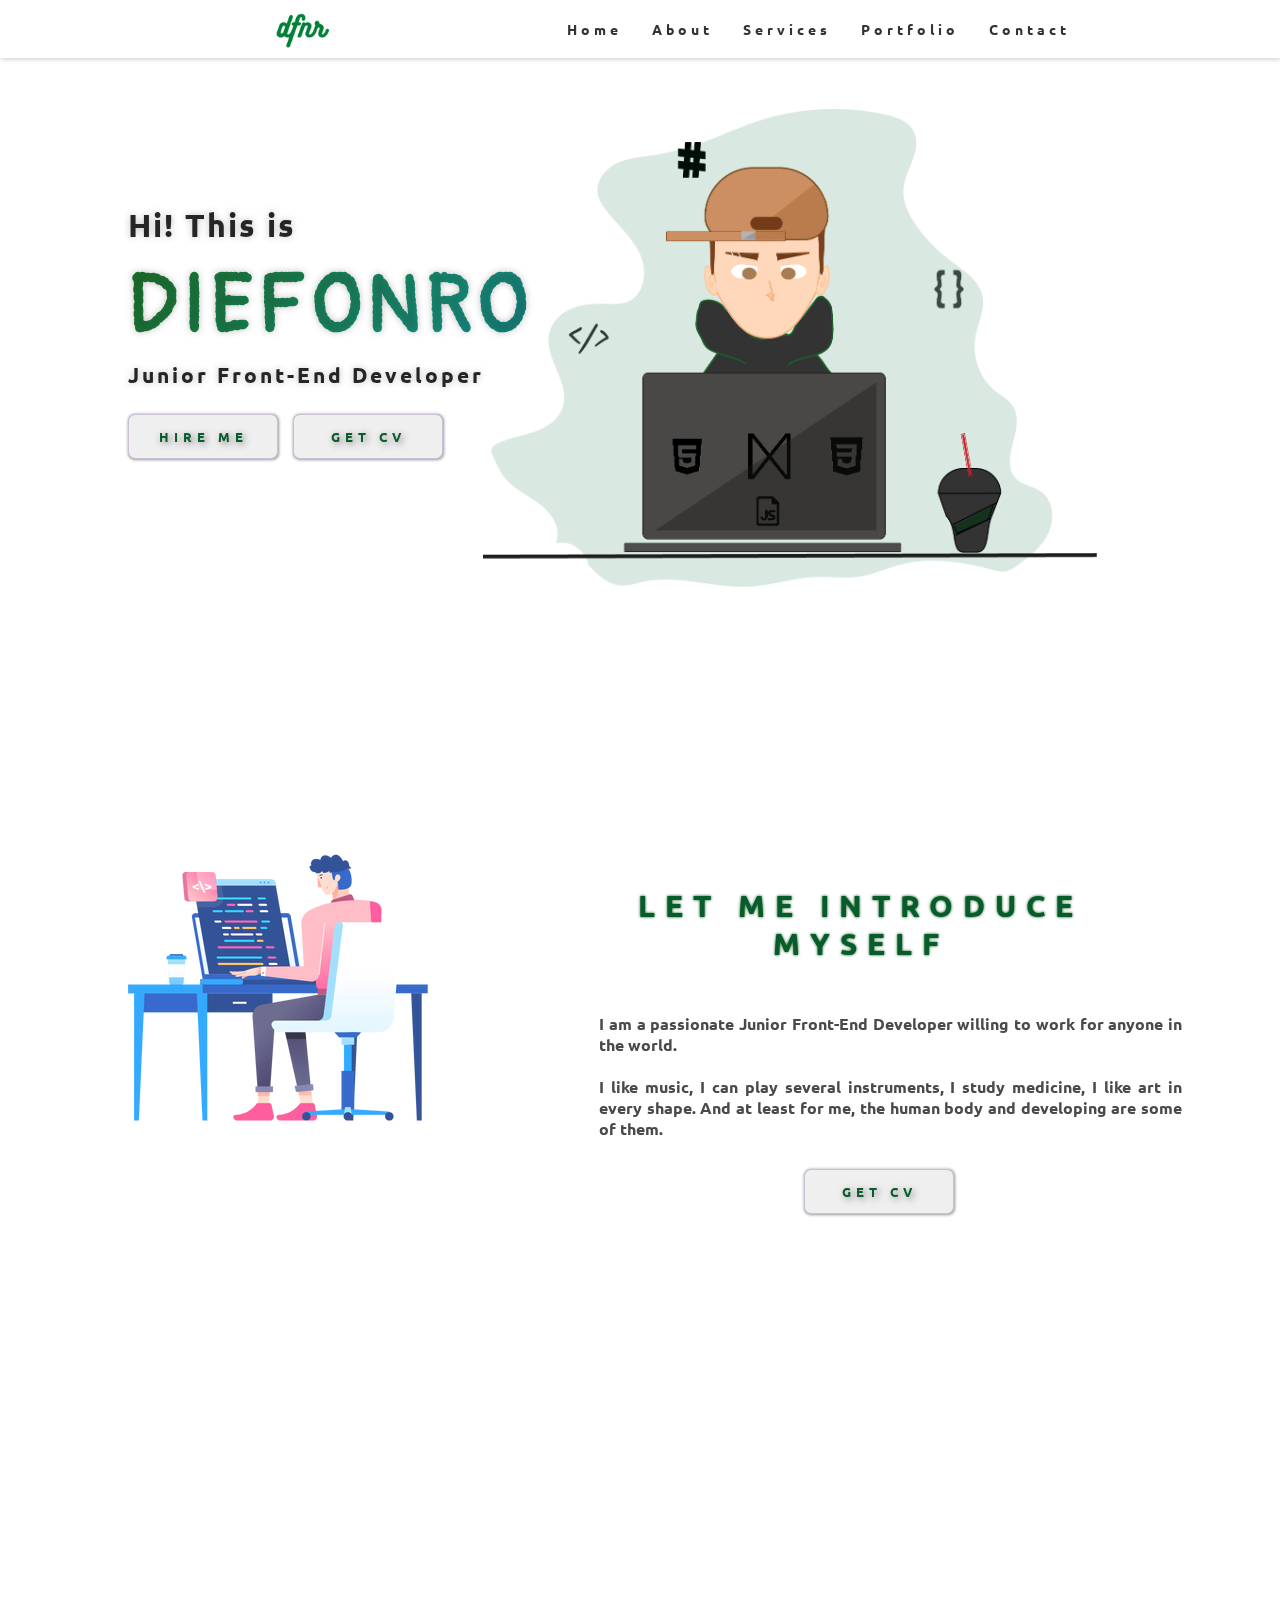
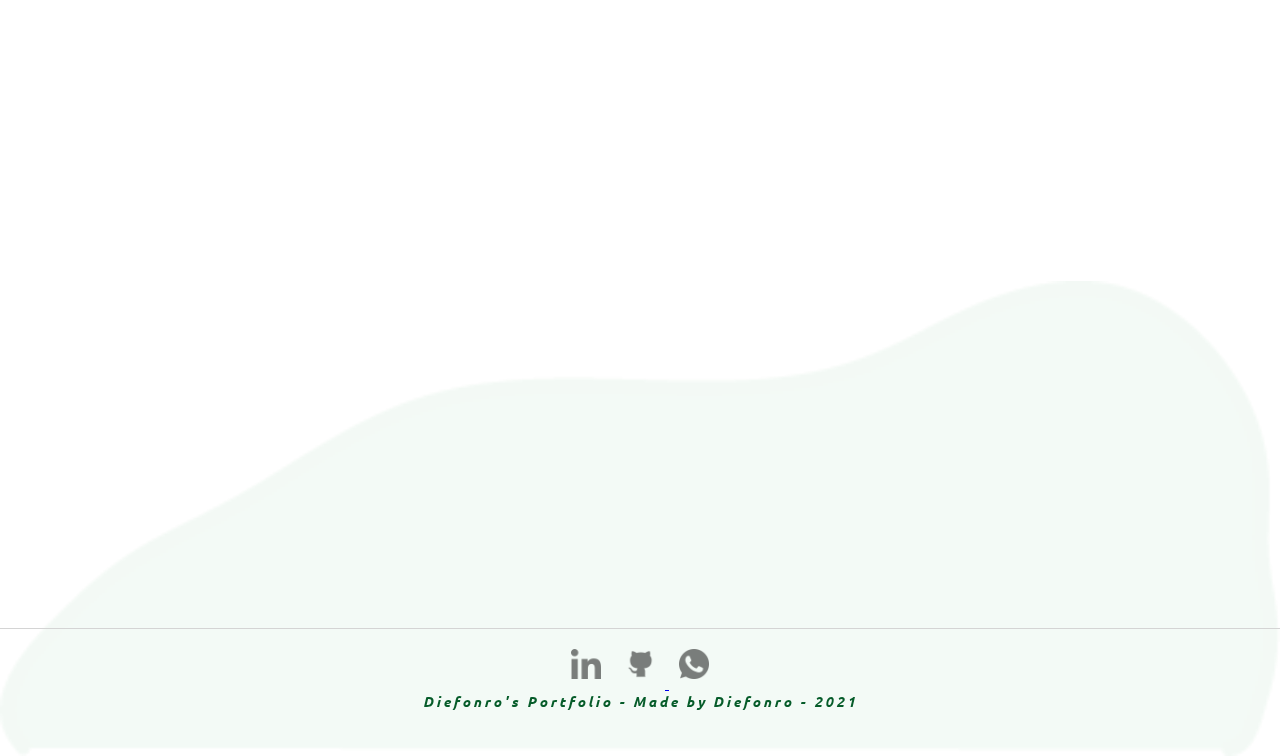
<file: index.html>
<!DOCTYPE html>
<html lang="en">
  <head>
    <meta charset="UTF-8" />
    <meta http-equiv="X-UA-Compatible" content="IE=edge" />
    <meta
      name="viewport"
      content="width=device-width, initial-scale=1.0"
      user-scalable="no"
    />
    <title>Diefonro's Portfolio</title>
    <link rel="stylesheet" href="css/styles.css" />
    <link rel="preconnect" href="https://fonts.googleapis.com" />
    <link rel="preconnect" href="https://fonts.gstatic.com" crossorigin />
    <link
      href="https://fonts.googleapis.com/css2?family=Ubuntu&family=Pangolin&display=swap"
      rel="stylesheet"
    />
    <link
      rel="shortcut icon"
      type="image/jpg"
      href="assets/logo/dfnr-fav.png"
    />
    <script src="js/scrollreveal.js"></script>
  </head>
  <body>
    <header>
      <nav class="main-nav">
        <a class="logo" href="#home">
          <img src="assets/logo/dfnr.png" alt="Diefonro logo" />
        </a>

        <img
          onclick="clickDrD()"
          class="dd-arrow"
          src="assets/logo/arrow_drop_down_black_24dp.svg"
          alt=""
        />

        <ul class="nav-list">
          <li>
            <a href="#home">Home</a>
          </li>
          <li>
            <a href="#about">About</a>
          </li>
          <li>
            <a href="#services">Services</a>
          </li>
          <li>
            <a href="#portfolio">Portfolio</a>
          </li>
          <li>
            <a href="#contact">Contact</a>
          </li>
        </ul>
      </nav>
    </header>
    <main>
      <div class="dd">
        <div class="dd-cont">
          <a href="#home">Home</a>
          <a href="#about">About</a>
          <a href="#services">Services</a>
          <a href="#portfolio">Portfolio</a>
          <a href="#contact">Contact</a>
        </div>
      </div>
      
      <div class="home-cont">
        <div class="main-text" id="home">
          <p class="text-title">Hi! This is</p>
          <h1 class="title gradient-title">DIEFONRO</h1>
          <p class="pos-text">Junior Front-End Developer</p>
          <a href="#contact"><button class="hire">HIRE ME</button></a>
          <a href="assets/files/Diefonro's CV.pdf" download="Diefonro's CV"
            ><button class="get-cv">GET CV</button></a
          >
          <img
            src="assets/img/Diefonro.png"
            alt="diefonro's ilustration"
            class="main-img"
          />
        </div>
      </div>
    
      <div class="about-sect-cont">
        <div id="about" class="et">‎‍‍‍‍‍‎ ‏‏‎‎ ‏‏‎‎ ‏‏‎‏‏‎‎ ‏‏‎‎</div>
        <div class="about">
          <div class="about-img">
            <img src="assets/img/dev1.png" alt="dev" class="dev-about" />
          </div>
          <div class="about-text">
            <h2>
              LET ME INTRODUCE <br />
              MYSELF
            </h2>
            <p>
              I am a passionate Junior Front-End Developer willing to work for anyone in the world.
              <br />
              <br />

              I like music, I can play several instruments, I study medicine, I
              like art in every shape. And at least for me, the human body and
              developing are some of them.
            </p>
            <a href="assets/files/Diefonro's CV.pdf" download="Diefonro's CV"
              ><button class="get-cv2">GET CV</button></a
            >
          </div>
        </div>
      </div>

      <div class="services-sect-cont">
        <div id="services" class="et">‎‍‍‍‍‍‎ ‏‏‎‎ ‏‏‎‎ ‏‏‎‏‏‎‎ ‏‏‎‎</div>
        <div class="services">
          <div class="services-text-cont">
            <div class="services-text">
              <h2>Services</h2>
              <p>This are some of the services I can currently provide:</p>
            </div>
          </div>
          <div class="services-cards-cont">
            <div class="services-cards">
              <div class="services-cont">
                <div class="cont1">
                  <img
                    src="assets/logo/629-6291879_the-image-is-of-a-greater-than-and.png"
                    alt="web-d.logo"
                  />
                  <h2>WEB DEVELOPMENT</h2>
                  <p>
                    For creating, building and maintaining your website based on
                    the World Wide Web.
                  </p>
                </div>
              </div>

              <div class="services-cont">
                <div class="cont2">
                  <img src="assets/logo/5387361.png" />
                  <h2>WEB DESIGN</h2>
                  <p>
                    For gathering webpage layout, content production and graphic
                    design.
                  </p>
                </div>
              </div>

              <div class="services-cont">
                <div class="cont3">
                  <img src="assets/logo/5998058.png" alt="web-d.logo" />
                  <h2>SEO OPTIMIZE</h2>
                  <p>
                    For improving the application to increase its visibility
                    when searched on search engines.
                  </p>
                </div>
              </div>
              <div class="services-cont">
                <div class="cont4">
                  <img src="assets/logo/1991222.png" alt="web-d.logo" />
                  <h2>UX/UI DESIGN</h2>
                  <p>
                    For supporting users behaviour when interacting with the
                    product, besides to desinging aesthetic interfaces,
                    improving the flow of the application.
                  </p>
                </div>
              </div>
            </div>
          </div>
          <div class="technologies">
            <div class="services-text services-text2">
              <h2>Technologies</h2>
              <p>This are some of the technologies I can currently handle:</p>
            </div>
            <div
              class="techs-cont"
              style="margin-right: 0px; margin-left: 25%; right: auto; left: 0px"
            >
              <img src="assets/logo/1199118.png" alt="html5 logo" />
              <img src="assets/logo/1199113.png" alt="css3 logo" />
              <img src="assets/logo/1199124.png" alt="javascript logo" />
              <img src="assets/logo/52234.png" alt="git logo" /> <br />
              <img
                id="gh-logo"
                src="assets/logo/4926624.png"
                alt="github logo"
              />
              <img
                id="tailwind-logo"
                src="assets/logo/1348052.png"
                alt="tailwind-logo"
              />
              <img
                id="jq-logo"
                src="assets/logo/jQuery-logo.png"
                alt="jQuery-logo"
                title="Deepening..."
              />
              <img
                id="react-logo"
                src="assets/logo/1183672.png"
                alt="react.js logo"
                title="Deepening..."
              />
              <img src="assets/logo/688062.png" alt="photoshop logo" />
              <img src="assets/logo/688064.png" alt="illustrator logo" />
              <img src="assets/logo/688068.png" alt="after efects logo" />
              <img
                id="adobe-xd"
                src="assets/logo/688066.png"
                alt="adobe xd logo"
              />
            </div>
          </div>
        </div>
      </div>

      <div id="portfolio" class="et">‎‍‍‍‍‍‎ ‏‏‎‎ ‏‏‎‎ ‏‏‎‏‏‎‎ ‏‏‎‎</div>
      <div class="portfolio">
        <div class="portfolio-text">
          <h2>Diefonro's Portfolio</h2>
          <p>Here are some of the creations I have developed:</p>
        </div>
        <div class="portfolio-cont">
          <div class="portfolio-card">
            <a
              href="https://diefonro.github.io/Vegan-Store"
              target="_blank"
              class="vegan-st"
            >
              <img src="assets/img/vegan-st.png" alt="vegan store website" />
            </a>
            <div class="portfolio-card-text">
              <h2>Vegan Store Website</h2>
              <p>
                Template made specially for a regular Vegan Store (can be
                applied to any store).
                <br />
                <br />
                You can check the code on
                <a
                  class="gith-link"
                  target="_blank"
                  href="https://github.com/Diefonro/Vegan-Store"
                  >GitHub</a
                ><br />
                <br />
                You can watch this page live
                <a href="https://diefonro.github.io/Vegan-Store" target="_blank"
                  >here</a
                >
              </p>
            </div>
          </div>
          <div class="portfolio-card">
            <a
              href="https://diefonro.github.io/Google-Clone-Diefonro"
              target="_blank"
              class="vegan-st"
            >
              <img src="assets/img/google-cl.png" alt="google clone" />
            </a>
            <div class="portfolio-card-text">
              <h2>Google Clone</h2>
              <p>
                This is a google clone made completely from scratch by Diefonro.
                <br />
                <br />
                You can check the code on
                <a
                  class="gith-link"
                  target="_blank"
                  href="https://github.com/Diefonro/Google-Clone-Diefonro"
                  >GitHub</a
                ><br />
                <br />
                You can watch this page live
                <a
                  href="https://diefonro.github.io/Google-Clone-Diefonro"
                  target="_blank"
                  >here</a
                >
              </p>
            </div>
          </div>
          <div class="portfolio-card">
            <a
              href="https://diefonro.github.io/Budget-App"
              target="_blank"
              class="vegan-st"
            >
              <img src="assets/img/Budget-App.png" alt="budget app" />
            </a>
            <div class="portfolio-card-text">
              <h2>Budget App</h2>
              <p>
                This is a budget application made with JavaScript to keep track
                of incomes and outcomes (It's in Spanish but you can easily
                understand).
                <br />
                <br />
                You can check the code on
                <a
          
                  class="gith-link"
                  target="_blank"
                  href="https://github.com/Diefonro/Budget-App"
                  >GitHub</a
                >
              
                <br />
                <br />
                You can watch this page live
                <a href="https://diefonro.github.io/Budget-App" target="_blank"
                  >here</a
                >
              </p>
            </div>
          </div>
          
          <div class="portfolio-card">
            <a
              href="https://diefonro.github.io/Digital-Clock-JS"
              target="_blank"
              class="vegan-st"
            >
              <img src="assets/img/OCK.png" alt="budget app" />
            </a>
            <div class="portfolio-card-text">
              <h2>Digital Clock</h2>
              <p>
                This is an application that shows a digital clock, besides to
                the current date, and a little animation.
                <br />
                <br />
                You can check the code on
                <a
                  class="gith-link"
                  target="_blank"
                  href="https://github.com/Diefonro/Digital-Clock-JS"
                  >GitHub</a
                ><br />
                <br />
                You can watch this page live
                <a
                  href="https://diefonro.github.io/Digital-Clock-JS/"
                  target="_blank"
                  >here</a
                >
              </p>
            </div>
          </div>
          <div class="portfolio-card">
            <a
              href="https://diefonro.github.io/List-Of-Individuals"
              target="_blank"
              class="vegan-st"
            >
              <img src="assets/img/list-ind.png" alt="budget app" />
            </a>
            <div class="portfolio-card-text">
              <h2>List Of Individuals</h2>
              <p>
                This exercise can be applied to a restaurant, for example, by adding the individual and another input for the table number. Or it could be used in some other way, it depends on your imagination!
                <br />
                <br />
                You can check the code on
                <a
                  class="gith-link"
                  target="_blank"
                  href="https://github.com/Diefonro/List-Of-Individuals"
                  >GitHub</a
                ><br />
                <br />
                You can watch this page live
                <a
                  href="https://diefonro.github.io/List-Of-Individuals"
                  target="_blank"
                  >here</a
                >
              </p>
            </div>
          </div>
          <div class="portfolio-card">
            <a
              href="https://diefonro.github.io/Nintendo-Clone"
              target="_blank"
              class="vegan-st"
            >
              <img src="assets/img/Nintendo-Clone.png" alt="Nintendo-Clone" />
            </a>
            <div class="portfolio-card-text">
              <h2>Nintendo Page Clone</h2>
              <p>
                This one is a clone of one of the landing pages of Nintendo, I
                made this page totally with TailwindCSS and a couple of lines of
                JavaScript.
                <br />
                <br />
                You can check the code on
                <a
                  class="gith-link"
                  target="_blank"
                  href="https://github.com/Diefonro/Nintendo-Clone"
                  >GitHub</a
                ><br />
                <br />
                You can watch this page live
                <a
                  href="https://diefonro.github.io/Nintendo-Clone"
                  target="_blank"
                  >here</a
                >
              </p>
            </div>
          </div>
        </div>
      </div>

      <div id="contact" class="et">‎‍‍‍‍‍‎ ‏‏‎‎ ‏‏‎‎ ‏‏‎‏‏‎‎ ‏‏‎‎</div>
      <div class="contact">
        <div class="contact-cont">
          <h3>Contact me</h3>
          <form action="https://formsubmit.co/dafrprof@gmail.com" method="POST">
            <input type="text" name="name" placeholder="Name" required />
            <input
              type="hidden"
              name="_next"
              value="https://diefonro.github.io/portfolio/thankyou.html"
            />
            <input
              type="email"
              name="email"
              placeholder="Your Email Address"
              required
            />
            <input type="text" name="_subject" placeholder="Subject" required />
            <input type="hidden" name="_captcha" value="false" />
            <textarea
              minlength="10"
              name="textarea"
              id="message"
              cols="25"
              rows="10"
              placeholder="Message"
            ></textarea>

            <a href="thankyou.html">
              <button class="contact-btn">SEND</button></a
            >
          </form>
        </div>
      </div>
    </main>
    <footer class="footer">
      <a
        href="https://www.linkedin.com/in/andrés-fonseca-619385225/"
        target="_blank"
      >
        <img id="lil-footer" src="assets/logo/2111532.png" alt="linkedin logo"
      /></a>
      <a href="https://github.com/Diefonro" target="_blank">
        <img id="ghl-footer" src="assets/logo/4926624.png" alt="github logo" />
      </a>
      <a href="https://wa.me/5491132695087" target="_blank">
        <img id="wpl-footer" src="assets/logo/733641.png" alt="whatsapp logo"
      /></a>
      <small>Diefonro's Portfolio - Made by Diefonro - 2021</small>
    </footer>
    <img id="footer-bcg" src="assets/img/bcg-portfolio.png" alt="" />

    <script src="js/app.js"></script>
  </body>
</html>
</file>
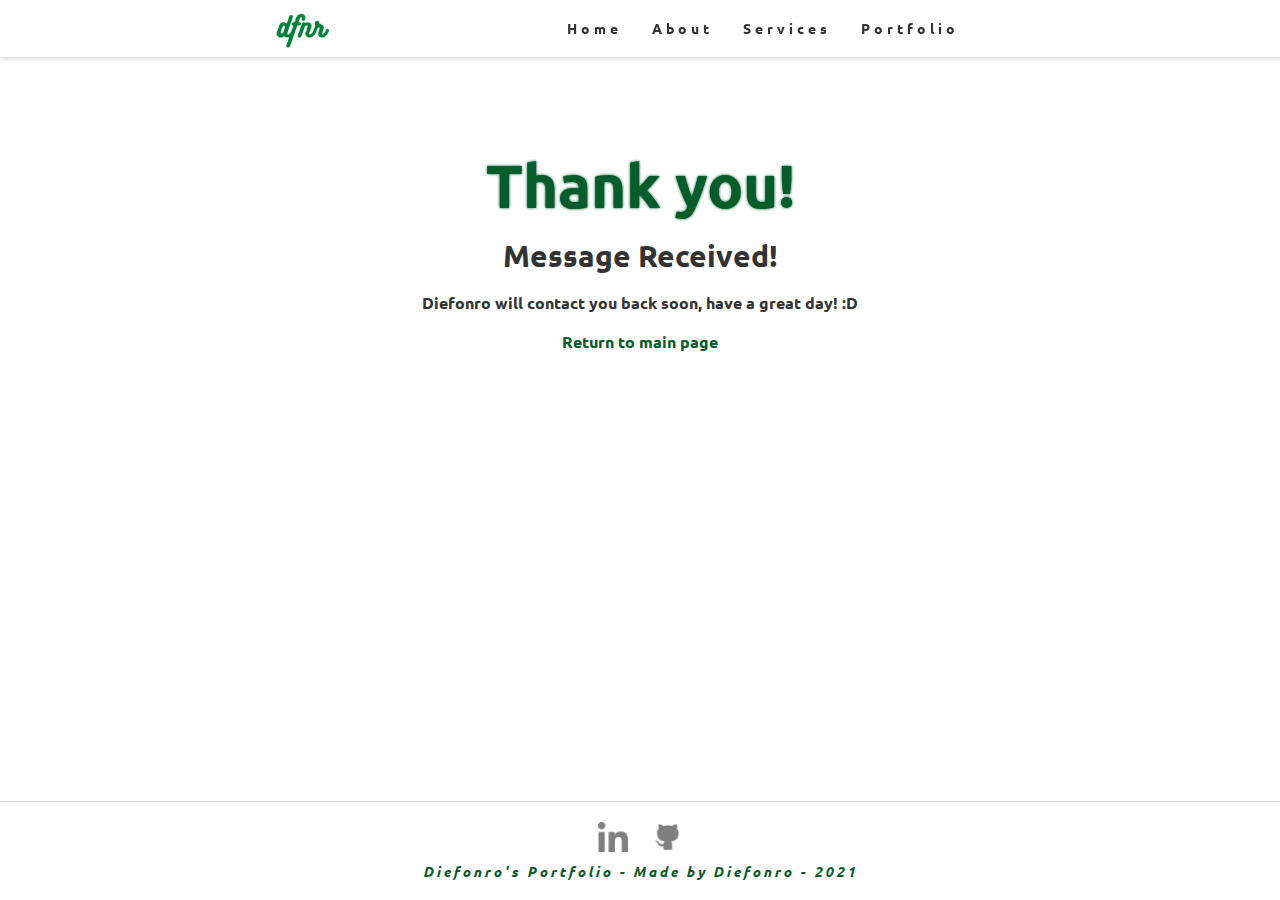
<file: thankyou.html>
<!DOCTYPE html>
<html lang="en">
<head>
    <meta charset="UTF-8">
    <meta http-equiv="X-UA-Compatible" content="IE=edge">
    <meta name="viewport" content="width=device-width, initial-scale=1.0">
    <title>Thank you!</title>
    <link rel="stylesheet" href="css/normalize.css">
    <link rel="stylesheet" href="css/styles-ty-dist.css" />
    <link rel="preconnect" href="https://fonts.googleapis.com" />
    <link rel="preconnect" href="https://fonts.gstatic.com" crossorigin />
    <link
      href="https://fonts.googleapis.com/css2?family=Ubuntu&family=Pangolin&display=swap"
      rel="stylesheet"
    />
    <link rel="shortcut icon" type="image/jpg" href="assets/logo/dfnr-fav.png"/>
</head>
<body>
    <header>
        <nav>
          <a class="logo" href="index.html#home">
            <img src="assets/logo/dfnr.png" alt="Diefonro logo" />
          </a>
  
          <ul class="nav-list">
            <li>
              <a href="index.html#home">Home</a>
            </li>
            <li>
              <a href="index.html#about">About</a>
            </li>
            <li>
              <a href="index.html#services">Services</a>
            </li>
            <li>
              <a href="#index.html#portfolio">Portfolio</a>
            </li>
          </ul>
        </nav>
      </header>

      <main>
          <h2>Thank you!</h2>
          <p class="a">Message Received!</p>
          <p class="b">Diefonro will contact you back soon, have a great day! :D</p>

          <span><a href="index.html#home">Return to main page</a></span>
      </main>
      <footer>
        <a href="https://www.linkedin.com/in/andrés-fonseca-619385225/" target="_blank">
        <img id="lil-footer" src="assets/logo/2111532.png" alt="linkedin logo"></a>
        <a href="https://github.com/Diefonro" target="_blank">
        <img id="ghl-footer" src="assets/logo/4926624.png" alt="github logo" > </a>
        <small>Diefonro's Portfolio - Made by Diefonro - 2021</small>
      </footer>
</body>
</html>
</file>
<file: css/styles.css>
* {
  margin: 0;
  font-family: "Ubuntu", sans-serif;
}

body{
  overflow-x: hidden;
}
html {
  margin: 0;
  padding: 0;
  border: 0;
  scroll-behavior: smooth;
}

nav {
  display: flex;
  position: fixed;
  overflow: hidden;
  z-index: 100;
  align-items: center;
  background-color: #fff;
  box-shadow: 1px 1px 5px rgba(51, 51, 51, 0.266);
  width: 100%;
  margin: 0;
}

.gradient-title {
  background-color: rgb(66, 10, 104);
  background-image: linear-gradient(
    310deg,
    #28852d,
    rgb(8, 77, 141),
    rgb(14, 150, 127),
    #147521
  );
  background-size: 100%;
  margin-bottom: 0px;
 
  background-repeat: repeat;
  -webkit-background-clip: text;
  -webkit-text-fill-color: transparent;
  -moz-background-clip: text;
  -moz-text-fill-color: transparent;
}

a.logo {
  margin-left: 20%;
}

a.logo img {
  width: 70px;
  position: relative;
  top: 3px;
}

.dd, .dd-arrow{
  display: none;
}

.dd-arrow:hover{
  cursor: pointer;
}

ul.nav-list {
  list-style: none;
  width: 100%;
  margin: 0 0 0 13%;
}

ul.nav-list li {
  display: block;
  font-family: "Ubuntu", sans-serif;
  font-weight: 600;
  letter-spacing: 4px;
  float: left;
  margin: 0 5px;
  font-size: 0.9em;
}

nav a {
  text-decoration: none;
  color: #333;
  padding: 10px;
  border-radius: 10px;
}

nav a:hover {
  color: black;
}

nav a:active {
  background-color: #f0eeeea1;
  color: black;
}


.main-text {
  text-shadow: 0px 0px 7px rgba(51, 51, 51, 0.301);
  display: inline-block;
  margin: auto;
  background-color: #fff;
}

.text-title {
  font-family: "Ubuntu", sans-serif;
  font-size: 2em;
  font-weight: 600;
  position: relative;
  top: 200px;
  /* left: 250px; */
  margin-top: 5px;
  color: rgb(37, 37, 37);
  letter-spacing: 2px;
}

.title {
  font-family: "Pangolin", sans-serif;
  font-size: 5em;
  letter-spacing: 5px;
  position: relative;
  top: 200px;

  /* left: 250px; */
  color: rgb(37, 37, 37);
  margin-top: 10px;
  font-weight: 700;
}

.pos-text {
  font-family: "Ubuntu", sans-serif;
  font-size: 1.3em;
  font-weight: 600;
  position: relative;
  top: 200px;
  /* left: 250px; */
  margin-top: 5px;
  letter-spacing: 3px;
  color: rgb(37, 37, 37);
 
}

.hire,
.get-cv {
  position: relative;
  top: 200px;
  /* left: 250px; */
  border: none;
  width: 150px;
  margin-top: 25px;
  padding: 13px;
  border-radius: 7px;
  font-family: "Ubuntu", sans-serif;
  font-weight: bolder;
  text-shadow: 2px 2px 7px rgba(22, 22, 22, 0.52);
  box-shadow: 0.5px 0.5px 3px rgba(0, 0, 0, 0.404);
  letter-spacing: 5px;
  float: left;
}

.get-cv2 {
  position: relative;
  top: 200px;
  left: 220px;
  border: none;
  width: 150px;
  margin-top: 25px;
  padding: 13px;
  border-radius: 7px;
  font-family: "Ubuntu", sans-serif;
  font-weight: bolder;
  text-shadow: 2px 2px 7px rgba(22, 22, 22, 0.52);
  box-shadow: 0.5px 0.5px 3px rgba(0, 0, 0, 0.404);
  letter-spacing: 5px;
  float: left;
  margin-left: 15px;
  color: #065c2a;
  border: 1px solid #571e8d3b;
}

.hire {
  color: #065c2a;
  border: 1px solid #571e8d3b;
}

.get-cv {
  margin-left: 15px;
  color: #065c2a;
  border: 1px solid #571e8d3b;
}

.get-cv2 {
  position: relative;
  top: 255px;
}

.hire:hover,
.get-cv:hover,
.get-cv2:hover,
.contact-btn:hover {
  background: linear-gradient(90deg, #5479f2, #065c2a);
  color: #fff;
}

.hire:active,
.get-cv:active,
.get-cv2:active,
.contact-btn:active {
  background: linear-gradient(45deg, #1e48d1, #065c2a);
  color: #fff;
}

img.main-img {
  width: 60%;
  float: left;
  position: relative;
  top: -80px;
  left: 40px;
  z-index: 1;
}

.home-cont {
  margin: auto;
  width: 80%;
}

.about-sect-cont {
  margin: auto;
  width: 80%;
}

.about-img {
  width: 90%;
  opacity: 80%;
  position: relative;
  /* left: 130px; */
  top: 150px;
}

.about {
  display: flex;
  /* height: 100vh; */
  margin-bottom: 350px;
}

.about-text h2 {
  font-size: 30px;
  position: relative;
  /* left: 200px; */
  top: 200px;
  color: #065c2a;
  word-wrap: break-word;
  text-shadow: 0px 0px 3px rgb(4, 82, 15);
  letter-spacing: 10px;
  text-align: center;
}

.about-text p {
  font-weight: 600;
  width: 100%;
  font-size: 16px;
  min-width: 300px;
  position: relative;
  /* left: 200px; */
  top: 250px;
  text-align: justify;
  color: rgb(75, 74, 74);
  margin-left: 30px;
  word-wrap: break-word;
}

.services {
  /* height: 100vh; */
  width: 100%;
  position: relative;
  top: 100px;
}
.services-cards {
  /* margin-top: 100px; */
  display: flex;
  justify-content: center;
}

.services-cards-cont {
  margin: auto;
  width: 80%;
}

.services-text {
  text-align: center;
}

.services-text2 {
  margin-top: 170px;
}

.services-text h2 {
  font-size: 30px;
  color: #065c2a;
  text-shadow: 0px 0px 2px #065c2a;
}

.services-text p {
  font-size: 18px;
  margin-top: 20px;
  color: #333;
  font-weight: 600;
  text-shadow: 0px 0px 0.5px #333;
  font-weight: 600;
}

.services-sect-cont {
  margin: auto;
  width: 90%;
}

.services-cont {
  width: 190px;
  height: 190px;
  text-align: center;
  padding: 40px 15px;
  background-color: rgba(242, 253, 245, 0.653);
  border-radius: 10px;
  color: #333;
  flex-direction: row;
  margin: 80px 0px 0px 20px;
  /* margin: aut  o; */
  transition: all 0.4s;
}

.services-cont:hover {
  transform: scale(1.05, 1.05);
  border: 1px solid rgba(196, 196, 196, 0.493);
}

.services-cont h2 {
  font-size: 16px;
  margin: 20px 0px;
  text-shadow: 0px 0px 1px #065c2a;
  color: #065c2a;
}

.services-cont p {
  font-size: 13px;
  text-shadow: 0px 0px 1px #333;
}

.services-cont img {
  width: 60px;
  margin-bottom: 8px;
}

.techs-cont {
  margin-right: 0px;
  margin-left: 0px;
  right: auto;
  left: 0px;
  width: 60%;
  margin: 0;
  display: flex;
  flex-direction: row;
  flex-wrap: wrap;
  margin: auto;
  position: relative;
  top: 100px;
  left: 40px;
}

.techs-cont img {
  padding: 5px;
  margin: 10px 50px;
  justify-content: space-between;
  position: relative;
  left: 10px;
  width: 80px;
  height: 80px;
  opacity: 95%;
}

.techs-cont p {
  font-weight: 600;
}

#bootstrap-logo {
  width: 90px;
  position: relative;
  right: 5px;
  margin-bottom: 20px;
}

#react-logo {
  opacity: 70%;
}

#jq-logo {
  position: relative;
  right: 10px;
  opacity: 70%;
}

#adobe-xd {
  position: relative;
  left: 15px;
}


.portfolio {
  /* height: 100vh; */
  position: relative;
  top: 550px;
}

#portfolio {
  position: relative;
  top: 450px;
}
.portfolio-text {
  text-align: center;
}

.portfolio-text h2 {
  font-size: 30px;
  color: #065c2a;
  text-shadow: 0px 0px 2px #065c2a;
}

.portfolio-text p {
  font-size: 18px;
  margin-top: 20px;
  color: #333;
  font-weight: 600;
  text-shadow: 0px 0px 0.5px #333;
  font-weight: 600;
}

body::-webkit-scrollbar {
  width: 6px;
}

body::-webkit-scrollbar-track {
  background: rgb(251, 255, 252);
}

body::-webkit-scrollbar-thumb {
  background-color: rgb(53, 53, 53);
  border-radius: 15px;
  border: 1px solid rgb(244, 252, 245);
}

body {
  scrollbar-width: thin;
  scrollbar-color: rgb(53, 53, 53);
}

.portfolio-cont {
  width: 85%;
  margin: auto;
  display: flex;
  flex-wrap: wrap;
}

.portfolio-card {
  width: 400px;
  min-width: 200px;
  border-radius: 30px;
  box-shadow: 0px 0px 3px rgb(163, 163, 163);
  text-align: center;
  margin: auto;
  position: relative;
  /* left: 150px; */
  top: 70px;
  transition: all 0.4s;
  margin-bottom: 40px;
  background-color: #fff;
}

.portfolio-card:hover {
  transform: scale(1.03, 1.03);
  box-shadow: 0px 0px 7px rgb(163, 163, 163);
}
.portfolio-card-text {
  padding: 30px;
}

.portfolio-card-text h2 {
  color: #065c2a;
  text-shadow: 0px 0px 1px #065c2a;
  margin-top: -15px;
  font-size: 20px;
}

.portfolio-card-text p {
  color: #333;
  margin-top: 15px;
  font-size: 14px;
  font-weight: 600;
}

.portfolio-card img {
  width: 400px;
  padding: 0;
  border-radius: 30px 30px 0px 0px;
  border-bottom: 1px solid rgba(182, 181, 181, 0.527);
}

.portfolio-card a {
  color: #065c2a;
  text-decoration: none;
}

.contact {
  text-align: center;
  margin-top: 600px;
}

.contact-cont {
  position: relative;
  top: 200px;
  height: 100px;
}

.contact-cont form {
  display: flex;
  flex-direction: column;
  width: 50%;
  margin: auto;
}

.contact-cont h3 {
  color: #065c2a;
  text-shadow: 0px 0px 1px #065c2a;
  font-size: 30px;

  margin-bottom: 70px;
}

.contact-cont input {
  margin: 20px 0px;
  outline: none;
  height: 15px;
  border: none;
  box-shadow: 0px 1px 1px rgb(219, 219, 219);
  padding: 10px;
  border-radius: 10px;
  margin-left: 10px;
}

#message {
  outline: none;
  border: none;
  box-shadow: 0px 1px 2px rgb(202, 201, 201);
  border-radius: 30px;
  padding: 20px;
  resize: none;
}

.contact-btn {
  margin: auto;
  margin-top: 50px;
  margin-bottom: 50px;
  border: none;
  width: 150px;
  padding: 13px;
  border-radius: 7px;
  font-family: "Ubuntu", sans-serif;
  font-weight: bolder;
  text-shadow: 2px 2px 7px rgba(22, 22, 22, 0.52);
  box-shadow: 0.5px 0.5px 3px rgba(0, 0, 0, 0.404);
  letter-spacing: 5px;
  color: #065c2a;
}

#contact {
  position: relative;
  top: 650px;
}

footer {
  width: 100%;
  text-align: center;
  position: relative;
  top: 800px;
  border-top: 1px solid #d4d4d4;
}

footer img {
  width: 30px;
  padding: 10px;
  margin-top: 10px;
  opacity: 50%;
}

footer img:hover {
  opacity: 100%;
}

footer small {
  display: block;
  padding: 0px 0px 20px 0px;
  color: #065c2a;
  font-style: italic;
  font-size: 14px;
  font-weight: 600;
  letter-spacing: 3px;
}

#footer-bcg {
  position: relative;
  top: 350px;
  /* bottom: 0; */
  width: 100%;
  z-index: -3;
  opacity: 40%;
}

/* Smartphones (portrait and landscape) ----------- */
@media only screen and (min-width: 280px) and (max-device-width: 767px) {
  /* body{
    max-width: 100%;
  }
  nav {
    max-width: 100%;
  } */

  a.logo {
    margin-left: 15%;
  }

  a.logo img {
    width: 90px;
    position: relative;
    top: 3px;
  }

  .dd-arrow {
    display: flex;
    position: absolute;
    right: 0;
    margin-right: 15%;
    opacity: 60%;
    width: 40px;
  }

  .dd {
    font-size: 1em;
    position: fixed;
    z-index: 10;
    top: 80px;
    left: 60%;
    width: 100%;
    text-align: center;
    font-family: "Ubuntu", sans-serif;
    font-weight: 600;
  }

  .dd-cont {
    background-color: #f6f6f6;
    box-shadow: 0px 0px 2px rgb(221, 221, 221);
    height: 200px;
    width: 150px;
    position: relative;
    border-radius: 15px;
  }

  .dd a {
    display: block;
    padding: 10px;
    text-decoration: none;
    font-family: "Ubuntu", sans-serif;
    color: #333;
  }

  .dd a:hover{
    color: black;
  }

  .dd a:active{
    color: black;
  }

  .dd a:visited{
    color: #333;
  }

  .nav-list {
    display: none;
  }

  nav a {
    text-decoration: none;
    color: #333;
    padding: 10px;
    border-radius: 10px;

  }

  .main-text {
    text-shadow: 0px 0px 7px rgba(51, 51, 51, 0.301);
    display: inline-block;
  }
  
  .text-title {
    font-family: "Ubuntu", sans-serif;
    font-size: 1.5em;
    font-weight: 600;
    position: relative;
    top: 200px;
    /* left: 250px; */
    margin-top: 5px;
    color: rgb(37, 37, 37);
    letter-spacing: 2px;
  }
  
  .title {
    font-family: "Pangolin", sans-serif;
    font-size: 4em;
    letter-spacing: 5px;
    position: relative;
    top: 200px;
    /* left: 250px; */
    color: rgb(37, 37, 37);
    margin-top: 10px;
    font-weight: 700;
  }
  
  .pos-text {
    font-family: "Ubuntu", sans-serif;
    font-size: 1.1em;
    font-weight: 600;
    position: relative;
    top: 200px;
    /* left: 250px; */
    margin-top: 5px;
    letter-spacing: 3px;
    color: rgb(37, 37, 37);
  }
  
  .hire,
  .get-cv {
    position: relative;
    top: 200px;
    /* left: 250px; */
    border: none;
    width: 150px;
    margin-top: 25px;
    padding: 13px;
    border-radius: 7px;
    font-family: "Ubuntu", sans-serif;
    font-weight: bolder;
    text-shadow: 2px 2px 7px rgba(22, 22, 22, 0.52);
    box-shadow: 0.5px 0.5px 3px rgba(0, 0, 0, 0.404);
    letter-spacing: 5px;
    float: left;
  }
  
  .get-cv2 {
    position: relative;
    top: 200px;
    left: 20%;
    border: none;
    width: 150px;
    margin-top: 25px;
    padding: 13px;
    border-radius: 7px;
    font-family: "Ubuntu", sans-serif;
    font-weight: bolder;
    text-shadow: 2px 2px 7px rgba(22, 22, 22, 0.52);
    box-shadow: 0.5px 0.5px 3px rgba(0, 0, 0, 0.404);
    letter-spacing: 5px;
    float: left;
    margin-left: 15px;
    color: #065c2a;
    border: 1px solid #571e8d3b;
  }
  
  .hire {
    color: #065c2a;
    border: 1px solid #571e8d3b;
  }
  
  .get-cv {
    margin-left: 15px;
    color: #065c2a;
    border: 1px solid #571e8d3b;
  }
  
  .get-cv2 {
    position: relative;
    top: 255px;
  }
  
  .hire:hover,
  .get-cv:hover,
  .get-cv2:hover,
  .contact-btn:hover {
    background: linear-gradient(90deg, #5479f2, #065c2a);
    color: #fff;
  }
  
  .hire:active,
  .get-cv:active,
  .get-cv2:active,
  .contact-btn:active {
    background: linear-gradient(45deg, #1e48d1, #065c2a);
    color: #fff;
  }
  
  img.main-img {
    width: 80%;
    float: left;
    position: relative;
    top: -90px;
    left: 15px;
    z-index: 1;
    opacity: 20%;
  }
  
  .home-cont {
    margin: auto;
    width: 80%;
  }

  .about-sect-cont {
    margin: auto;
    width: 80%;
  }
  
  .about-img {
    opacity: 10%;
    position: absolute;
    left: 20px;
    top: 250px;
  }

  
  .about {
    display: flex;
    /* height: 100vh; */
    margin-bottom: 350px;
  }
  
  .about-text h2 {
    font-size: 30px;
    position: relative;
    /* left: 200px; */
    top: 200px;
    color: #065c2a;
    word-wrap: break-word;
    text-shadow: 0px 0px 2px rgb(22, 65, 27);
    letter-spacing: 10px;
    text-align: center;
  }
  
  .about-text p {
    font-weight: 600;
    width: 90%;
    font-size: 16px;
    min-width: 280px;
    position: relative;
    /* left: 200px; */
    top: 250px;
    right: 10px;
    text-align: justify;
    color: rgb(46, 45, 45);
    text-shadow: 0px 0px 2px #fff;
    /* margin-left: 30px; */
    word-wrap: break-word;
  }

  .services {
    /* height: 100vh; */
    width: 100%;
    position: relative;
    top: 100px;
  }
  .services-cards {
    /* margin-top: 100px; */
    display: flex;
    flex-direction: column;
    justify-content: center;
  }
  
  .services-cards-cont {
    margin: auto;
    margin-left: 25%;
    width: 80%;
  }
  
  .services-text {
    text-align: center;
    margin-left: 5%;
  }
  
  .services-text2 {
    margin-top: 170px;
    margin-left: 5%;
  }
  
  .services-text h2 {
    font-size: 30px;
    color: #065c2a;
    text-shadow: 0px 0px 2px #065c2a;
  }
  
  .services-text p {
    font-size: 18px;
    margin-top: 20px;
    color: #333;
    font-weight: 600;
    text-shadow: 0px 0px 0.5px #333;
    font-weight: 600;
  }
  
  .services-sect-cont {
    margin: auto;
  }
  
  .services-cont {
    width: 190px;
    height: 190px;
    text-align: center;
    padding: 40px 15px;
    background-color: rgba(242, 253, 245, 0.653);
    border-radius: 10px;
    color: #333;
    flex-direction: row;
    margin: 80px 0px 0px 0px;
    /* margin: aut  o; */
    transition: all 0.4s;
  }
  
  .services-cont:hover {
    transform: scale(1.05, 1.05);
    border: 1px solid rgba(196, 196, 196, 0.493);
  }
  
  .services-cont h2 {
    font-size: 16px;
    margin: 20px 0px;
    text-shadow: 0px 0px 1px #065c2a;
    color: #065c2a;
  }
  
  .services-cont p {
    font-size: 13px;
    text-shadow: 0px 0px 1px #333;
  }
  
  .services-cont img {
    width: 60px;
    margin-bottom: 8px;
  }

  .techs-cont {
    /* width: 1%; */
    display: flex;
    flex-direction: row;
    flex-wrap: wrap;
    margin: auto;
    position: relative;
    top: 70px;
    left: 40px;
  }
  
  .techs-cont img {
    padding: 5px;
    margin: 10px 50px;
    justify-content: space-between;
    width: 80px;
    height: 80px;
    opacity: 95%;
  }
  
  .techs-cont p {
    font-weight: 600;
  }
  
  #tailwind-logo {
    width: 90px;
    position: relative;
    right: -3px;
    margin-bottom: 20px;
  }
  
  #react-logo {
    opacity: 70%;
  }
  
  #jq-logo {
    position: relative;
    right: -5px;
    opacity: 70%;
  }
  
  #adobe-xd {
    position: relative;
    right: -5;
  }

  
.portfolio {
  /* height: 100vh; */
  position: relative;
  top: 550px;
  margin-left: 5%;
}

#portfolio {
  position: relative;
  top: 450px;
}
.portfolio-text {
  text-align: center;
}

.portfolio-text h2 {
  font-size: 30px;
  color: #065c2a;
  text-shadow: 0px 0px 2px #065c2a;
}

.portfolio-text p {
  font-size: 18px;
  margin-top: 20px;
  color: #333;
  font-weight: 600;
  text-shadow: 0px 0px 0.5px #333;
  font-weight: 600;
}

body::-webkit-scrollbar {
  width: 6px;
}

body::-webkit-scrollbar-track {
  background: rgb(251, 255, 252);
}

body::-webkit-scrollbar-thumb {
  background-color: rgb(53, 53, 53);
  border-radius: 15px;
  border: 1px solid rgb(244, 252, 245);
}

body {
  scrollbar-width: thin;
  scrollbar-color: rgb(53, 53, 53);
}

.portfolio-cont {
  width: 85%;
  margin: auto;
  display: flex;
  flex-wrap: wrap;
}

.portfolio-card {
  width: 300px;
  border-radius: 30px;
  box-shadow: 0px 0px 3px rgb(163, 163, 163);
  text-align: center;
  margin: auto;
  position: relative;
  /* left: 150px; */
  top: 70px;
  transition: all 0.4s;
  margin-bottom: 40px;
  background-color: #fff;
}

.portfolio-card:hover {
  transform: scale(1.03, 1.03);
  box-shadow: 0px 0px 7px rgb(163, 163, 163);
}
.portfolio-card-text {
  padding: 30px;
}

.portfolio-card-text h2 {
  color: #065c2a;
  text-shadow: 0px 0px 1px #065c2a;
  margin-top: -15px;
  font-size: 20px;
}

.portfolio-card-text p {
  color: #333;
  margin-top: 15px;
  font-size: 14px;
  font-weight: 600;
}

.portfolio-card img {
  width: 300px;
 
  padding: 0;
  border-radius: 30px 30px 0px 0px;
  border-bottom: 1px solid rgba(182, 181, 181, 0.527);
}

.portfolio-card a {
  color: #065c2a;
  text-decoration: none;
}

#footer-bcg {
  position: relative;
  top: 950px;
  /* bottom: 0; */
  width: 100%;
  z-index: -3;
  opacity: 40%;
}

.contact {
  text-align: center;
}

.contact-cont {
  position: relative;
  top: 800px;
}

.contact-cont form {
  display: flex;
  flex-direction: column;
  width: 80%;
  margin: auto;
}

.contact-cont h3 {
  color: #065c2a;
  text-shadow: 0px 0px 1px #065c2a;
  font-size: 30px;

  margin-bottom: 70px;
}

.contact-cont input {
  margin: 20px 0px;
  outline: none;
  height: 15px;
  border: none;
  box-shadow: 0px 1px 1px rgb(219, 219, 219);
  padding: 10px;
  border-radius: 10px;
  margin-left: 10px;
}

#message {
  outline: none;
  border: none;
  box-shadow: 0px 1px 2px rgb(202, 201, 201);
  border-radius: 30px;
  padding: 20px;
  resize: none;
}

.contact-btn {
  margin: auto;
  margin-top: 50px;
  margin-bottom: 50px;
  border: none;
  width: 150px;
  padding: 13px;
  border-radius: 7px;
  font-family: "Ubuntu", sans-serif;
  font-weight: bolder;
  text-shadow: 2px 2px 7px rgba(22, 22, 22, 0.52);
  box-shadow: 0.5px 0.5px 3px rgba(0, 0, 0, 0.404);
  letter-spacing: 5px;
  color: #065c2a;
}

#contact {
  position: relative;
  top: 700px;
}

}
</file>
<file: css/styles-ty-dist.css>
*{margin:0;font-family:"Ubuntu",sans-serif}html{margin:0;padding:0;border:0}body{height:100vh}nav{display:-webkit-box;display:-ms-flexbox;display:flex;position:fixed;overflow:hidden;z-index:1;-webkit-box-align:center;-ms-flex-align:center;align-items:center;background-color:#fff;-webkit-box-shadow:1px 1px 5px rgba(51,51,51,0.266);box-shadow:1px 1px 5px rgba(51,51,51,0.266);width:100%;margin:0}.gradient-title{background-color:rgb(66,10,104);background-image:linear-gradient(310deg,#28852d,rgb(8,77,141),rgb(14,150,127),#147521);background-size:100%;background-repeat:repeat;-webkit-background-clip:text;-webkit-text-fill-color:transparent;-moz-background-clip:text;-moz-text-fill-color:transparent}a.logo{margin-left:20%}a.logo img{width:70px;position:relative;top:3px}ul.nav-list{list-style:none;width:100%;margin:0 0 0 13%}ul.nav-list li{display:block;font-family:"Ubuntu",sans-serif;font-weight:600;letter-spacing:4px;float:left;margin:0 5px;font-size:0.9em}nav a{text-decoration:none;color:#333;padding:10px;border-radius:10px}nav a:hover{color:black}nav a:active{background-color:#f0eeeea1;color:black}main{text-align:center;position:relative;top:150px}h2{color:#065c2a;font-size:60px;text-shadow:0px 0px 3px #065c2a}p.a,p.b{color:#333;font-weight:600;margin:20px}p.a{font-size:30px}span a{color:#065c2a;text-decoration:none;font-weight:600}footer{width:100%;text-align:center;position:absolute;bottom:0;border-top:1px solid #d4d4d4}footer img{width:30px;padding:10px;margin-top:10px;opacity:50%}footer img:hover{opacity:100%}footer small{display:block;padding:0px 0px 20px 0px;color:#065c2a;font-style:italic;font-size:14px;font-weight:600;letter-spacing:3px}#footer-bcg{position:relative;top:1340px;width:100%;z-index:-3;opacity:60%}
</file>
